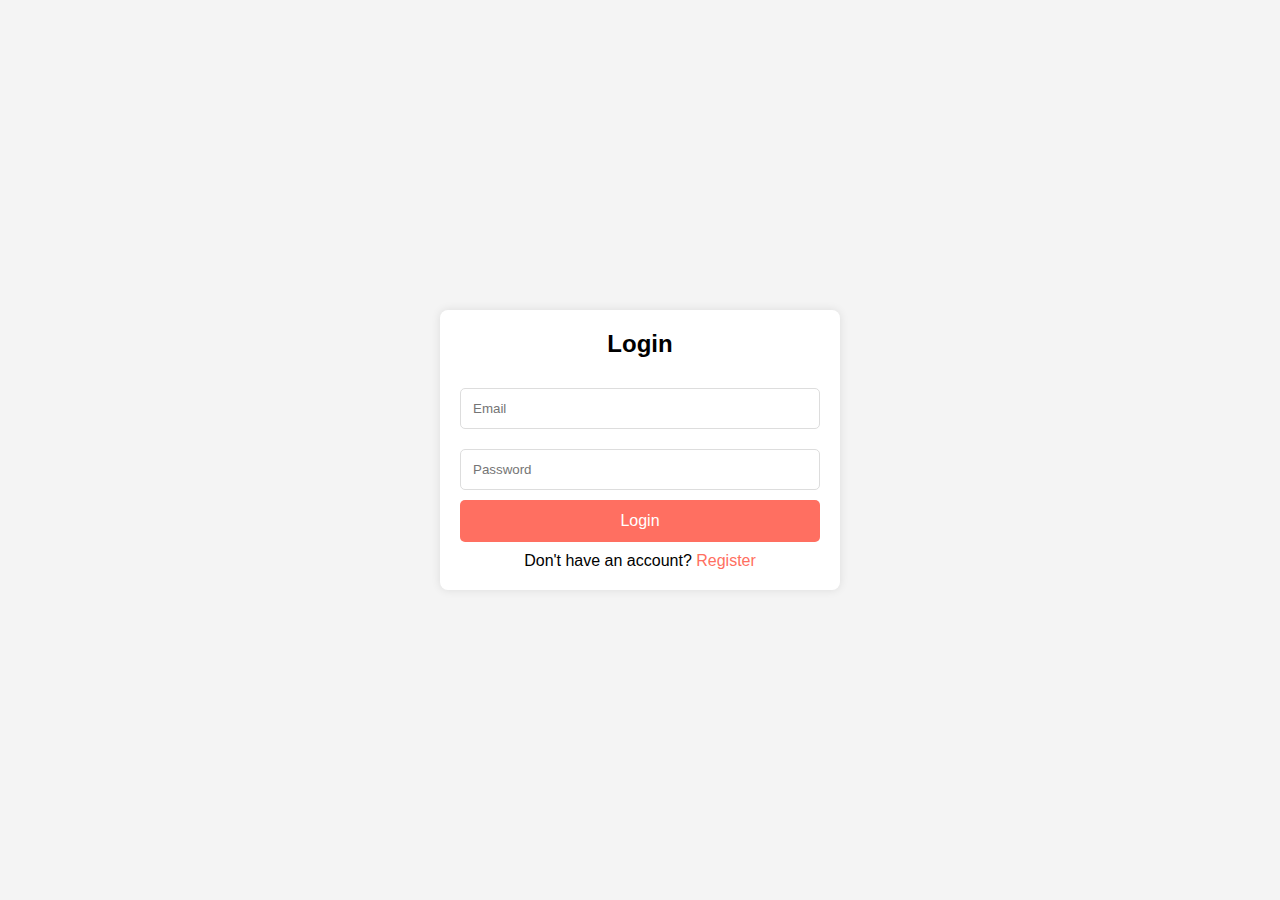
<file: index.html>
<!DOCTYPE html>
<html lang="en">
<head>
    <meta charset="UTF-8">
    <meta name="viewport" content="width=device-width, initial-scale=1.0">
    <title>Spa & Wellness</title>
    <link href="https://fonts.googleapis.com/css2?family=Montserrat:wght@300;400;700&display=swap" rel="stylesheet">
    <link rel="stylesheet" href="./style.css">
    <style>
        /* Import the Fraktur font */
        @import url('https://fonts.googleapis.com/css2?family=UnifrakturCook:wght@700&display=swap');

        /* Apply Fraktur font styles */
        body, h1, h2, h3, p, label, button {
            font-family: 'UnifrakturCook', cursive;
        }

        /* Keyframes Animations */
        @keyframes fadeIn {
            from { opacity: 0; }
            to { opacity: 1; }
        }
        
        @keyframes slideIn {
            from { transform: translateY(-20px); opacity: 0; }
            to { transform: translateY(0); opacity: 1; }
        }

        @keyframes popIn {
            0% { transform: scale(0.8); opacity: 0; }
            100% { transform: scale(1); opacity: 1; }
        }

        @keyframes bounceIn {
            0% { transform: scale(0.9); opacity: 0; }
            60% { transform: scale(1.05); opacity: 1; }
            100% { transform: scale(1); }
        }
        
        @keyframes fadeInUp {
            from { transform: translateY(30px); opacity: 0; }
            to { transform: translateY(0); opacity: 1; }
        }

        /* Apply Animations */
        header {
            animation: slideIn 1s ease-in-out;
        }
        
        .services-wrapper .service {
            animation: fadeInUp 1s ease-in-out;
        }
        
        #confirmationMessage {
            animation: popIn 0.5s ease-in-out;
        }

        .logout-btn {
            animation: bounceIn 0.6s ease-in-out;
        }

        h2, h3 {
            animation: fadeIn 1s ease-in-out;
        }

        /* Font Styles for Sections */
        #services h2 {
            font-weight: 700;
            font-size: 30px;
        }

        #services h3 {
            font-weight: 400;
            font-size: 24px;
        }

        #services p {
            font-weight: 300;
            font-size: 18px;
        }
    </style>
</head>
<body>
    <script>
        if (localStorage.getItem("isAuthenticated") !== "true") {
            window.location.href = "login_and_register.html";
        }
        function logout() {
            localStorage.removeItem("isAuthenticated");
            window.location.href = "login_and_register.html";
        }
    </script>

    <header>
        <h1>Spa & Wellness</h1>
        <nav>
            <ul>
                <li><a href="#home">Home</a></li>
                <li><a href="#services">Services</a></li>
                <li><a href="#make-appointment">Book Now</a></li>
            </ul>
        </nav>
    </header>
    
    <button onclick="logout()" class="logout-btn">Logout</button>
    
    <section id="home">
        <h2>Relax, Refresh, Rejuvenate</h2>
        <p>Experience the ultimate relaxation with our world-class spa treatments.</p>
    </section>

    <section id="services">
        <h2>Our Services</h2>
        <div class="services-wrapper">
            <div class="service">
                <img src="massage.jpg" alt="Massage Therapy">
                <div class="service-content">
                    <h3>Massage Therapy - ₱500.00</h3>
                    <p>Relax your body with our professional massage services.</p>
                </div>
            </div>
            <div class="service">
                <img src="facial.jpg" alt="Facial Treatment">
                <div class="service-content">
                    <h3>Facial Treatment - ₱1000.00</h3>
                    <p>Give your skin the glow it deserves with our facial treatments.</p>
                </div>
            </div>
            <div class="service">
                <img src="haircut.jpg" alt="Haircut">
                <div class="service-content">
                    <h3>Haircut - ₱100.00</h3>
                    <p>Relax and rejuvenate with a stylish haircut.</p>
                </div>
            </div>
            <div class="service">
                <img src="manicure.jpg" alt="Manicure & Pedicure">
                <div class="service-content">
                    <h3>Manicure & Pedicure - ₱100.00</h3>
                    <p>Pamper yourself with our luxurious nail care services.</p>
                </div>
            </div>
        </div>
    </section>

    <section id="make-appointment">
        <h2>Book an Appointment</h2>
        <form id="appointmentForm">
            <label for="name">Full Name:</label>
            <input type="text" id="name" placeholder="Enter your full name" required>
            <label for="contact">Contact Number:</label>
            <input type="tel" id="contact" placeholder="Enter your contact number" required pattern="[0-9]{10,13}" title="Please enter a valid phone number (10-13 digits)">
            <label for="service">Select Service:</label>
            <select id="service" required>
                <option value="">-- Choose a Service --</option>
                <option value="Massage Therapy">Massage Therapy</option>
                <option value="Facial Treatment">Facial Treatment</option>
                <option value="Haircut">Haircut</option>
                <option value="Manicure & Pedicure">Manicure & Pedicure</option>
            </select>
            <label for="appointmentDate">Select Date:</label>
            <input type="date" id="appointmentDate" required>
            <label for="appointmentTime">Select Time:</label>
            <input type="time" id="appointmentTime" required>
            <button type="submit">Book Now</button>
        </form>
        <p id="confirmationMessage" style="display:none; font-size:18px; color:#28a745; font-weight:bold;"></p>
    </section>

    <script>
    document.getElementById("appointmentForm").addEventListener("submit", function(event) {
        event.preventDefault();
        let name = document.getElementById("name").value.trim();
        let contact = document.getElementById("contact").value.trim();
        let service = document.getElementById("service").value;
        let date = document.getElementById("appointmentDate").value;
        let time = document.getElementById("appointmentTime").value;
        let today = new Date().toISOString().split("T")[0];
        if (date < today) {
            alert("Please select a future date for your appointment.");
            return;
        }
        let confirmationMsg = document.getElementById("confirmationMessage");
        confirmationMsg.innerHTML = `Thank you, ${name}! Your appointment for <strong>${service}</strong> on <strong>${date}</strong> at <strong>${time}</strong> has been booked. We will contact you at <strong>${contact}</strong> if needed.`;
        confirmationMsg.style.display = "block";
        document.getElementById("appointmentForm").reset();
    });
    </script>
</body>
</html>
</file>
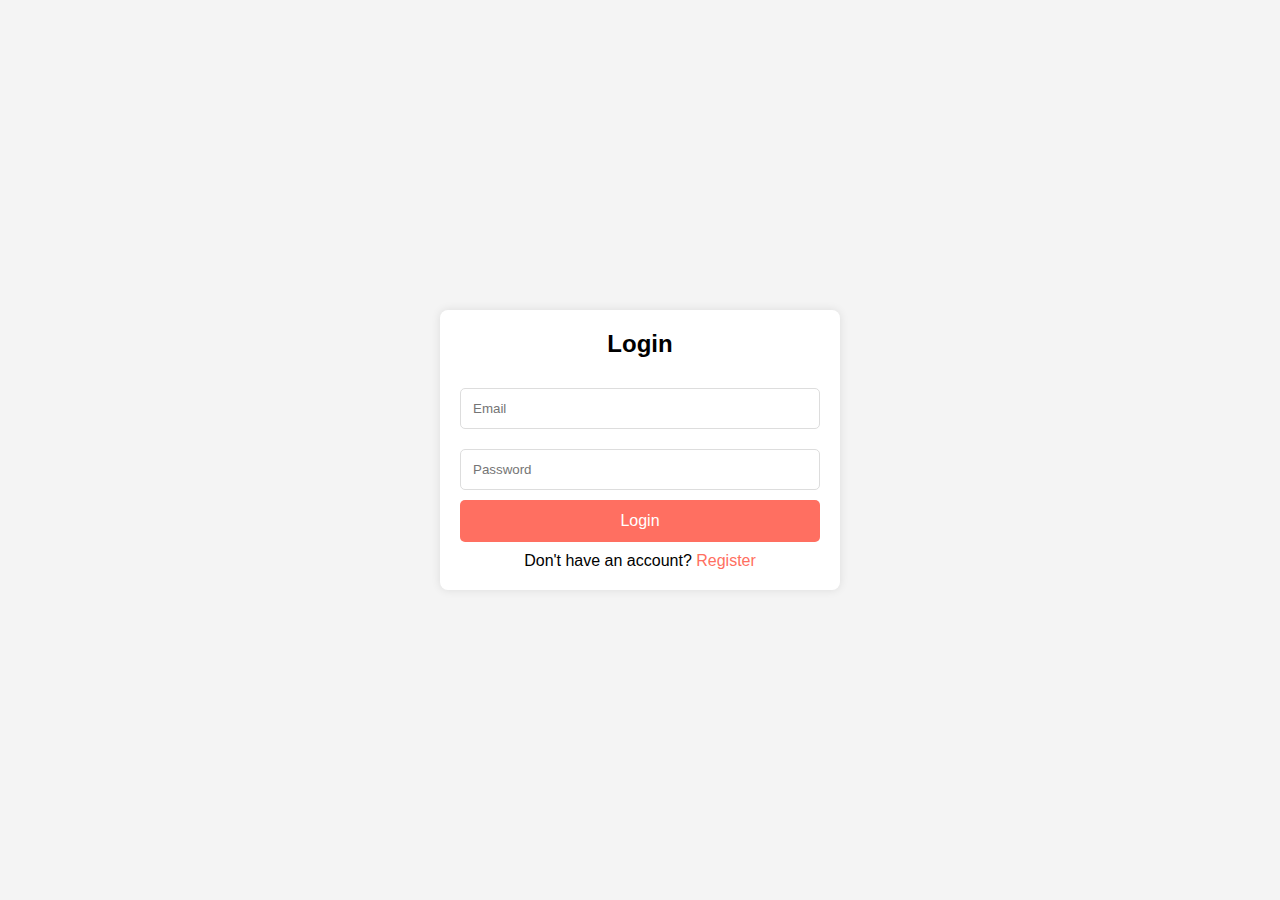
<file: login_and_register.html>
<!DOCTYPE html>
<html lang="en">
<head>
    <meta charset="UTF-8">
    <meta name="viewport" content="width=device-width, initial-scale=1.0">
    <title>Login Registration</title>
    <style>
        * {
            margin: 0;
            padding: 0;
            box-sizing: border-box;
            font-family: Arial, sans-serif;
        }

        body {
            display: flex;
            justify-content: center;
            align-items: center;
            height: 100vh;
            background: #f4f4f4;
        }

        .container {
            width: 100%;
            max-width: 400px;
            padding: 20px;
            background: white;
            box-shadow: 0px 0px 10px rgba(0, 0, 0, 0.1);
            border-radius: 8px;
            text-align: center;
        }

        h2 {
            margin-bottom: 20px;
        }

        input {
            width: 100%;
            padding: 12px;
            margin: 10px 0;
            border: 1px solid #ddd;
            border-radius: 5px;
        }

        button {
            width: 100%;
            padding: 12px;
            border: none;
            background: #ff6f61;
            color: white;
            font-size: 16px;
            border-radius: 5px;
            cursor: pointer;
            transition: background 0.3s;
        }

        button:hover {
            background: #fe2914;
        }

        p {
            margin-top: 10px;
        }

        a {
            color: #ff6f61;
            text-decoration: none;
            cursor: pointer;
        }

        a:hover {
            text-decoration: underline;
        }

        @media (max-width: 480px) {
            .container {
                width: 90%;
                padding: 15px;
            }

            input, button {
                padding: 10px;
            }
        }
    </style>
</head>
<body>
    <div class="container">
        <h2 id="formTitle">Login</h2>
        
        <!-- Login Form -->
        <form id="loginForm">
            <input type="email" id="loginEmail" placeholder="Email" required>
            <input type="password" id="loginPassword" placeholder="Password" required>
            <button type="submit">Login</button>
            <p>Don't have an account? <a href="#" id="switchToRegister">Register</a></p>
        </form>

        <!-- Register Form -->
        <form id="registerForm" style="display: none;">
            <input type="text" id="registerName" placeholder="Full Name" required>
            <input type="email" id="registerEmail" placeholder="Email" required>
            <input type="password" id="registerPassword" placeholder="Password" required>
            <button type="submit">Register</button>
            <p>Already have an account? <a href="#" id="switchToLogin">Login</a></p>
        </form>
    </div>

    <script>
        // Toggle between Login and Register forms
        document.getElementById("switchToRegister").addEventListener("click", function(event) {
            event.preventDefault();
            document.getElementById("loginForm").style.display = "none";
            document.getElementById("registerForm").style.display = "block";
            document.getElementById("formTitle").textContent = "Register";
        });

        document.getElementById("switchToLogin").addEventListener("click", function(event) {
            event.preventDefault();
            document.getElementById("loginForm").style.display = "block";
            document.getElementById("registerForm").style.display = "none";
            document.getElementById("formTitle").textContent = "Login";
        });

        // Register Functionality
        document.getElementById("registerForm").addEventListener("submit", function(event) {
            event.preventDefault();
            
            let name = document.getElementById("registerName").value.trim();
            let email = document.getElementById("registerEmail").value.trim();
            let password = document.getElementById("registerPassword").value.trim();

            if (name === "" || email === "" || password === "") {
                alert("Please fill in all fields.");
                return;
            }

            // Store user data in localStorage
            localStorage.setItem("userEmail", email);
            localStorage.setItem("userPassword", password);
            alert("Registration successful! You can now log in.");
            
            // Switch back to login form
            document.getElementById("loginForm").style.display = "block";
            document.getElementById("registerForm").style.display = "none";
            document.getElementById("formTitle").textContent = "Login";
        });

        // Login Functionality
        document.getElementById("loginForm").addEventListener("submit", function(event) {
            event.preventDefault();
            
            let email = document.getElementById("loginEmail").value.trim();
            let password = document.getElementById("loginPassword").value.trim();
            let storedEmail = localStorage.getItem("userEmail");
            let storedPassword = localStorage.getItem("userPassword");

            if (email === storedEmail && password === storedPassword) {
                localStorage.setItem("isAuthenticated", "true"); // Mark user as logged in
                window.location.href = "index.html"; // Redirect to main page
            } else {
                alert("Invalid email or password.");
            }
        });

        // Auto Redirect if Already Logged In
        if (localStorage.getItem("isAuthenticated") === "true") {
            window.location.href = "index.html";
        }
    </script>
</body>
</html>
</file>
<file: style.css>
/* General Styles */
body {
    font-family: Arial, sans-serif;
    text-align: center;
    background-color: #a060c0;
    margin: 0;
    padding: 0;
    color: white;
}


/* Header and Navigation */
header {
    background-color: #8a2be2;
    color: white;
    padding: 15px;
    border-radius: 0 0 10px 10px;
}

nav ul {
    list-style-type: none;
    padding: 0;
    margin: 0;
}

nav ul li {
    display: inline;
    margin: 0 15px;
}

nav ul li a {
    color: white;
    text-decoration: none;
    font-weight: bold;
    font-size: 35px;
}

nav ul li a:hover {
    text-decoration: underline;
}

/* Homepage Section */
#home {
    background: url('spa.jpg') no-repeat center center/cover;
    height: 100vh;
    display: flex;
    flex-direction: column;
    justify-content: center;
    align-items: center;
    color: white;
    text-align: center;
    padding: 20px;
}

#home h2 {
    font-size: 40px;
    margin-bottom: 20px;
    text-shadow: 2px 2px 5px rgba(0, 0, 0, 0.7);
}

#home p {
    font-size: 20px;
    max-width: 600px;
    background:  #8a2be2;
    padding: 15px;
    border-radius: 10px;
}

/* Services Section */
#services {
    background-color: #d8bfd8;
    padding: 60px 20px;
    text-align: center;
    color: black;
}

#services h2 {
    color: #8a2be2;
    font-size: 36px;
    margin-bottom: 30px;
}

/* 2x2 Grid Layout */
.services-wrapper {
    display: grid;
    grid-template-columns: repeat(2, 1fr);
    gap: 30px;
    justify-content: center;
    align-items: center;
    max-width: 800px;
    margin: 0 auto;
}

/* Service Box */
.service {
    background-color: white;
    border-radius: 15px;
    box-shadow: 0 5px 15px rgba(211, 123, 192, 0.2);
    overflow: hidden;
    transition: transform 0.3s ease-in-out, box-shadow 0.3s ease-in-out;
}

.service:hover {
    transform: scale(1.05);
    box-shadow: 0 10px 20px rgba(0, 0, 0, 0.3);
}

/* Bigger Images & Flipping Alternate Images */
.service img {
    width: 100%;
    height: 300px;
    object-fit: cover;
}

/* Flip every second image in each row */
.service:nth-child(2n) img {
    transform: scaleX(-1);
}

/* Service Content */
.service-content {
    padding: 20px;
    color: black;
}

.service h3 {
    color: #8a2be2;
    font-size: 24px;
    margin-bottom: 10px;
}

.service p {
    color: #333;
    font-size: 16px;
    line-height: 1.5;
}

/* Appointment Section */
#make-appointment {
    background: white;
    padding: 40px;
    max-width: 500px;
    margin: 40px auto;
    border-radius: 10px;
    box-shadow: 0 0 10px rgba(219, 129, 195, 0.1);
}

form {
    text-align: left;
}

input, select {
    width: 100%;
    padding: 10px;
    margin-top: 5px;
    border: 1px solid #ddd;
    border-radius: 5px;
    font-size: 16px;
}

button {
    background-color: #8a2be2;
    color: white;
    padding: 12px;
    font-size: 18px;
    border: none;
    cursor: pointer;
    width: 100%;
    border-radius: 5px;
}

button:hover {
    background-color: #6a1cbf;
}

/* Responsive Design */
@media screen and (max-width: 768px) {
    .services-wrapper {
        grid-template-columns: 1fr;
    }

    .service img {
        height: 250px;
    }

    .service:nth-child(2n) img {
        transform: scaleX(1);
    }
}

.logout-btn {
    position: fixed;
    top: 15px;
    right: 15px;
    padding: 10px 12px;
    background-color: #6a1cbf;
    color: white;
    font-size: 12px;
    border: none;
    border-radius: 4px;
    cursor: pointer;
    transition: background-color 0.3s ease, transform 0.2s;
    box-shadow: 1px 1px 6px rgba(0, 0, 0, 0.2);
    width: auto;
    min-width: 80px;
    text-align: center;
}

.logout-btn:hover {
    background-color: #4f0f96;
    transform: scale(1.03);
}

.logout-btn:active {
    transform: scale(0.95);
}
/* Import the Fraktur font from Google Fonts */
@import url('https://fonts.googleapis.com/css2?family=UnifrakturCook:wght@700&display=swap');

/* Apply the Fraktur font style to the entire page */
body, h1, h2, h3, p, label, button {
    font-family: 'UnifrakturCook', cursive;
}

/* Specific adjustments for form elements */
input, select {
    font-family: 'UnifrakturCook', cursive;
    font-weight: 300;  /* Lighter weight for input fields */
}
</file>
